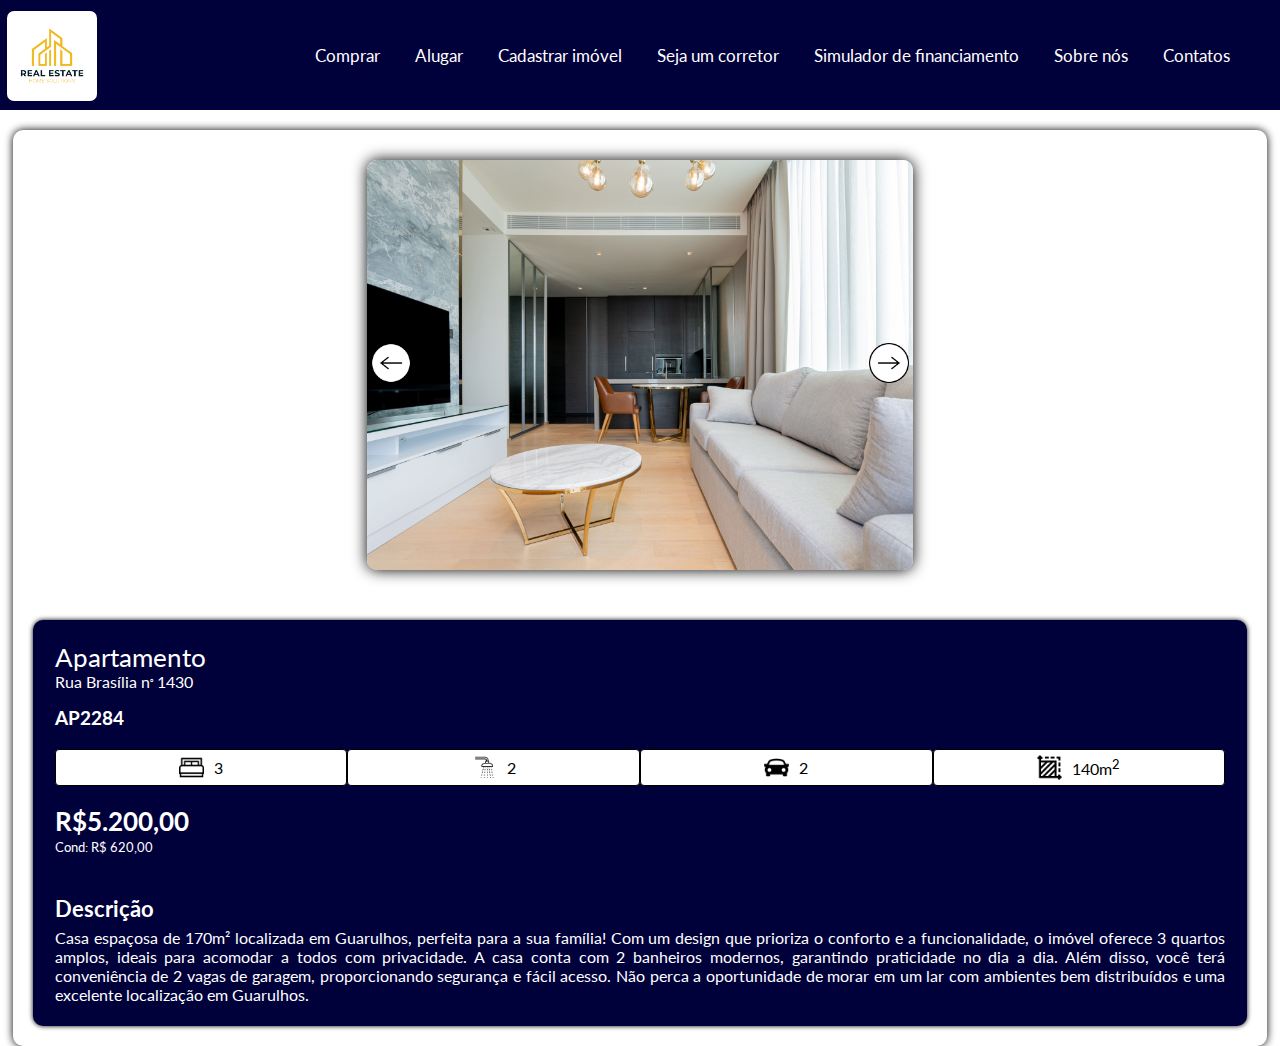
<file: imoveis/locacao1.html>
<!DOCTYPE html>
<html lang="pt-br">
<head>
    <meta charset="UTF-8">
    <meta name="viewport" content="width=device-width, initial-scale=1.0">
    <title>Projeto Front end</title>
    <link rel="stylesheet" href="../styles/style-imoveis.css">
    <link rel="stylesheet" href="../styles/style.css">
    <link rel="stylesheet" href="../styles/imoveis-select.css">
    <script src="../scripts/hamburger-nav.js" defer></script>
    <script src="../scripts/imoveis-select/imovel-ap2.js" defer></script>
    <link rel="preconnect" href="https://fonts.googleapis.com">
    <link rel="preconnect" href="https://fonts.gstatic.com" crossorigin>
    <link href="https://fonts.googleapis.com/css2?family=Inter:ital,opsz,wght@0,14..32,100..900;1,14..32,100..900&family=Kanit:ital,wght@0,100;0,200;0,300;0,400;0,500;0,600;0,700;0,800;0,900;1,100;1,200;1,300;1,400;1,500;1,600;1,700;1,800;1,900&family=Lato:ital,wght@0,100;0,300;0,400;0,700;0,900;1,100;1,300;1,400;1,700;1,900&family=Roboto:ital,wght@0,100;0,300;0,400;0,500;0,700;0,900;1,100;1,300;1,400;1,500;1,700;1,900&family=Rubik+Vinyl&family=Special+Gothic+Expanded+One&display=swap" rel="stylesheet">

</head>
<body>
    
    <!-- INICIO NAVBAR -->
    <nav class="navbar">
        <a href="../index.html"><img id="img-logo" src="../img/logo.jpg" alt="logo"></a>

        <button class="btn-hamb">
            <span class="linha-hamburguer"></span>
            <span class="linha-hamburguer"></span>
            <span class="linha-hamburguer"></span>
        </button>

        <div class="nav-links">
            <ul id="ul-nav-links">
                <li><a id="btn-venda-nav" href="../index.html#venda">Comprar</a></li>
                <li><a id="btn-aluga-nav" href="../index.html#imoveis-locacao">Alugar</a></li>
                <li><a id="btn-cadimovel-nav" href="">Cadastrar imóvel</a></li>
                <li><a id="btn-corretor-nav" href="">Seja um corretor</a></li>
                <li><a id="btn-financiamento-nav" href="../index.html#financiamento">Simulador de financiamento</a></li>
                <li><a id="btn-sobre-nav" href="#sobre-nos">Sobre nós</a></li>
                <li><a id="btn-contatos-nav" href="#contatos">Contatos</a></li>
            </ul>
        </div>
    </nav>
    <!-- FIM NAVBAR -->

    <div class="container-principal-copy">

        <div class="slider-img">
            <button class="btn-slider" id="btn-1"><img src="../img/seta-esquerda.png" alt=""></button>
            <img class="img-principal-card-copy" src="../img/imoveis/casa1/frente-casa1.jpg" alt="">
            <button class="btn-slider" id="btn-2"><img src="../img/seta-direita.png" alt=""></button>
        </div>


        <div class="container-infos-copy">
            <div class="container-infos-sub">
                <div class="descricao-copy">    
                    <p class="tipo-imovel-copy">Apartamento</p>
                    <p class="endereco-copy">Rua Brasília n<sup id="numero-0">o</sup> 1430</p>
                </div>
                    
                <p class="cod-imovel-copy">AP2284</p>

                <div class="infos-copy">
                    <div class="card-info-copy">
                        <img class="img-info-copy" src="../img/cama.png" alt="">
                        <p class="num-info-copy">3</p>
                    </div>
                    <div class="card-info-copy">
                        <img class="img-info-copy" src="../img/chuveiro.png" alt="">
                        <p class="num-info-copy">2</p>
                    </div>
                    <div class="card-info-copy">
                        <img class="img-info-copy" src="../img/carro.png" alt="">
                        <p class="num-info-copy">2</p>
                    </div>
                    <div class="card-info-copy">
                        <img class="img-info-copy" src="../img/metro2.png" alt="">
                        <p class="num-info-copy">140m<sup>2</sup></p>
                    </div>
                </div>
                    
                <div class="valores-copy">
                    <h2 class="valor-copy">R$5.200,00</h2>
                    <p id="valor-cond-copy">Cond: R$ 620,00</p>
                </div>  

                <h3 id="descricao">Descrição</h3>

                <p class="texto-descricao">Casa espaçosa de 170m² localizada em Guarulhos, perfeita para a sua família! Com um design que prioriza o conforto e a funcionalidade, o imóvel oferece 3 quartos amplos, ideais para acomodar a todos com privacidade. A casa conta com 2 banheiros modernos, garantindo praticidade no dia a dia. Além disso, você terá conveniência de 2 vagas de garagem, proporcionando segurança e fácil acesso. Não perca a oportunidade de morar em um lar com ambientes bem distribuídos e uma excelente localização em Guarulhos.</p>
        </div>

    </div>
</body>
</html>
</file>
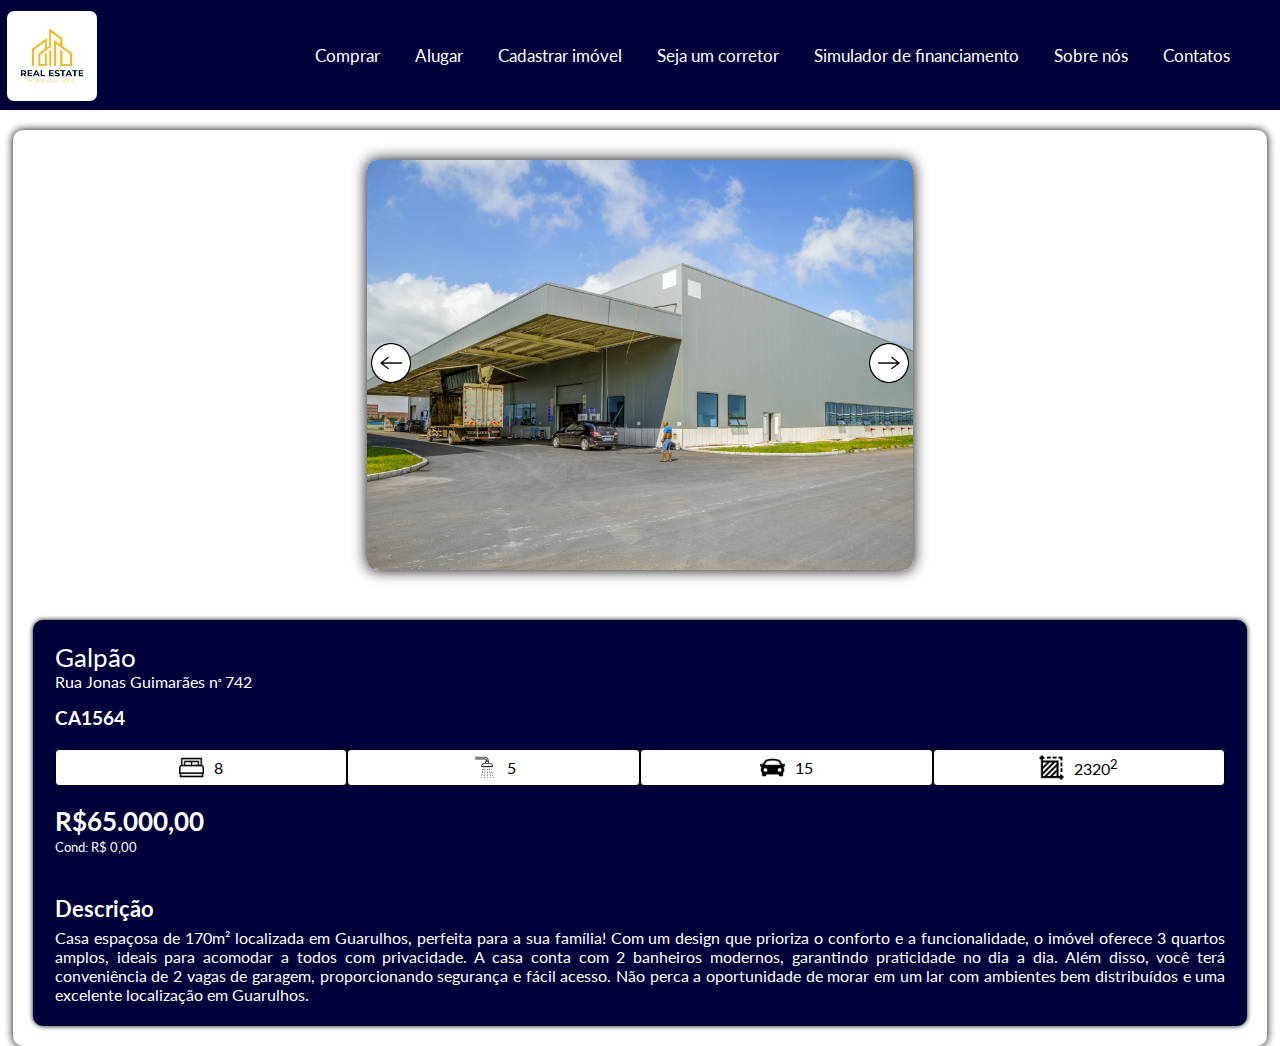
<file: imoveis/locacao2.html>
<!DOCTYPE html>
<html lang="pt-br">
<head>
    <meta charset="UTF-8">
    <meta name="viewport" content="width=device-width, initial-scale=1.0">
    <title>Projeto Front end</title>
    <link rel="stylesheet" href="../styles/style-imoveis.css">
    <link rel="stylesheet" href="../styles/style.css">
    <link rel="stylesheet" href="../styles/imoveis-select.css">
    <script src="../scripts/hamburger-nav.js" defer></script>
    <script src="../scripts/imoveis-select/galpao1.js" defer></script>
    <link rel="preconnect" href="https://fonts.googleapis.com">
    <link rel="preconnect" href="https://fonts.gstatic.com" crossorigin>
    <link href="https://fonts.googleapis.com/css2?family=Inter:ital,opsz,wght@0,14..32,100..900;1,14..32,100..900&family=Kanit:ital,wght@0,100;0,200;0,300;0,400;0,500;0,600;0,700;0,800;0,900;1,100;1,200;1,300;1,400;1,500;1,600;1,700;1,800;1,900&family=Lato:ital,wght@0,100;0,300;0,400;0,700;0,900;1,100;1,300;1,400;1,700;1,900&family=Roboto:ital,wght@0,100;0,300;0,400;0,500;0,700;0,900;1,100;1,300;1,400;1,500;1,700;1,900&family=Rubik+Vinyl&family=Special+Gothic+Expanded+One&display=swap" rel="stylesheet">

</head>
<body>
    
    <!-- INICIO NAVBAR -->
    <nav class="navbar">
        <a href="../index.html"><img id="img-logo" src="../img/logo.jpg" alt="logo"></a>

        <button class="btn-hamb">
            <span class="linha-hamburguer"></span>
            <span class="linha-hamburguer"></span>
            <span class="linha-hamburguer"></span>
        </button>

        <div class="nav-links">
            <ul id="ul-nav-links">
                <li><a id="btn-venda-nav" href="../index.html#venda">Comprar</a></li>
                <li><a id="btn-aluga-nav" href="../index.html#imoveis-locacao">Alugar</a></li>
                <li><a id="btn-cadimovel-nav" href="">Cadastrar imóvel</a></li>
                <li><a id="btn-corretor-nav" href="">Seja um corretor</a></li>
                <li><a id="btn-financiamento-nav" href="../index.html#financiamento">Simulador de financiamento</a></li>
                <li><a id="btn-sobre-nav" href="#sobre-nos">Sobre nós</a></li>
                <li><a id="btn-contatos-nav" href="#contatos">Contatos</a></li>
            </ul>
        </div>
    </nav>
    <!-- FIM NAVBAR -->

    <div class="container-principal-copy">

        <div class="slider-img">
            <button class="btn-slider" id="btn-1"><img src="../img/seta-esquerda.png" alt=""></button>
            <img class="img-principal-card-copy" src="" alt="">
            <button class="btn-slider" id="btn-2"><img src="../img/seta-direita.png" alt=""></button>
        </div>


        <div class="container-infos-copy">
            <div class="container-infos-sub">
                <div class="descricao-copy">    
                    <p class="tipo-imovel-copy">Galpão</p>
                    <p class="endereco-copy">Rua Jonas Guimarães n<sup id="numero-0">o</sup> 742</p>
                </div>
                    
                <p class="cod-imovel-copy">CA1564</p>

                <div class="infos-copy">
                    <div class="card-info-copy">
                        <img class="img-info-copy" src="../img/cama.png" alt="">
                        <p class="num-info-copy">8</p>
                    </div>
                    <div class="card-info-copy">
                        <img class="img-info-copy" src="../img/chuveiro.png" alt="">
                        <p class="num-info-copy">5</p>
                    </div>
                    <div class="card-info-copy">
                        <img class="img-info-copy" src="../img/carro.png" alt="">
                        <p class="num-info-copy">15</p>
                    </div>
                    <div class="card-info-copy">
                        <img class="img-info-copy" src="../img/metro2.png" alt="">
                        <p class="num-info-copy">2320<sup>2</sup></p>
                    </div>
                </div>
                    
                <div class="valores-copy">
                    <h2 class="valor-copy">R$65.000,00</h2>
                    <p id="valor-cond-copy">Cond: R$ 0,00</p>
                </div>  

                <h3 id="descricao">Descrição</h3>

                <p class="texto-descricao">Casa espaçosa de 170m² localizada em Guarulhos, perfeita para a sua família! Com um design que prioriza o conforto e a funcionalidade, o imóvel oferece 3 quartos amplos, ideais para acomodar a todos com privacidade. A casa conta com 2 banheiros modernos, garantindo praticidade no dia a dia. Além disso, você terá conveniência de 2 vagas de garagem, proporcionando segurança e fácil acesso. Não perca a oportunidade de morar em um lar com ambientes bem distribuídos e uma excelente localização em Guarulhos.</p>
        </div>

    </div>
</body>
</html>
</file>
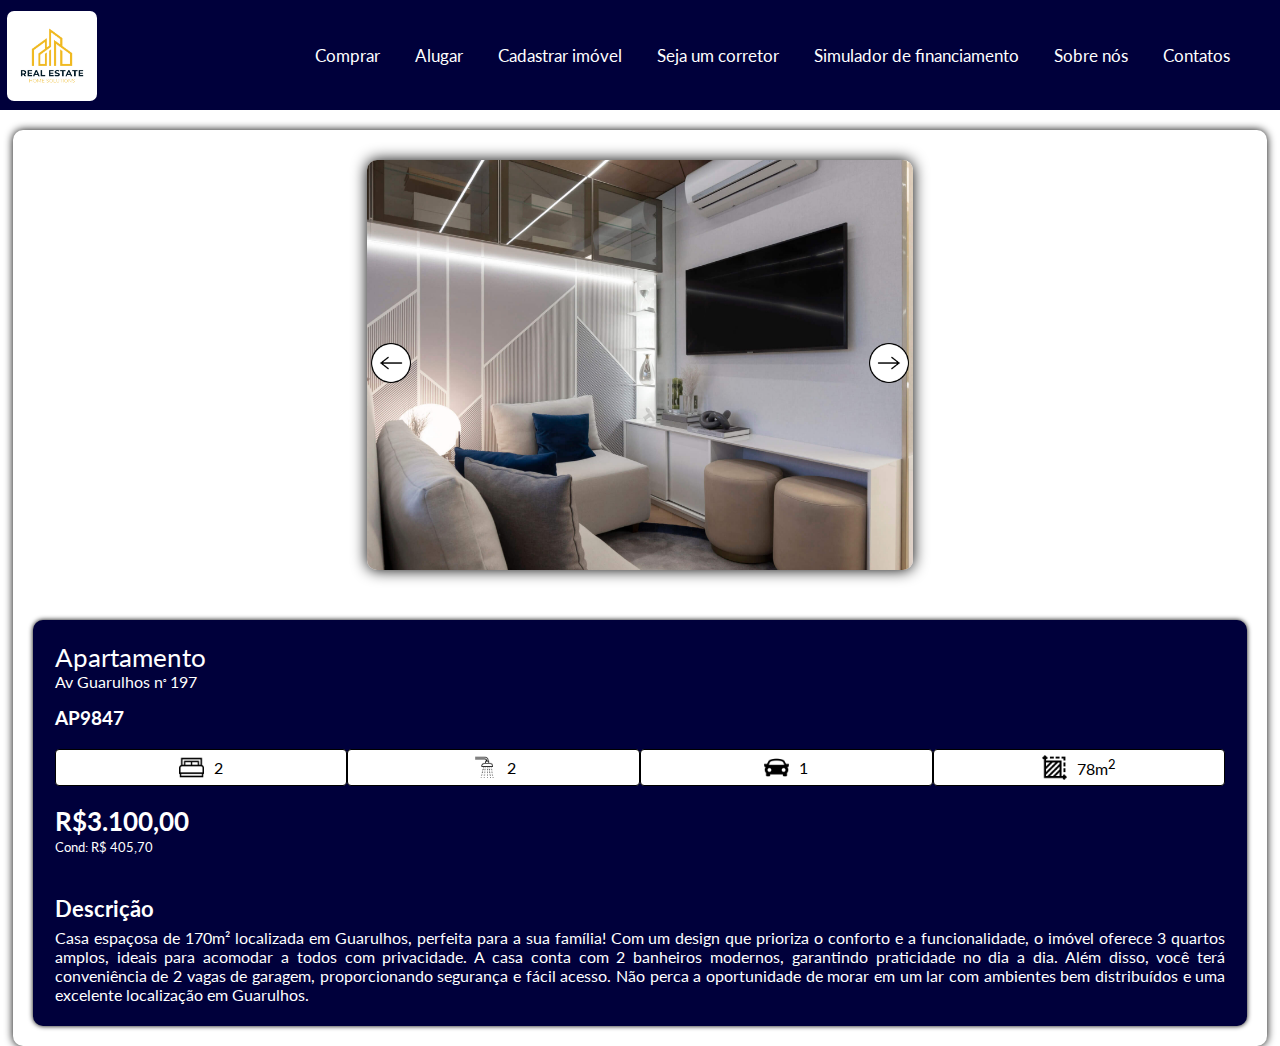
<file: imoveis/locacao3.html>
<!DOCTYPE html>
<html lang="pt-br">
<head>
    <meta charset="UTF-8">
    <meta name="viewport" content="width=device-width, initial-scale=1.0">
    <title>Projeto Front end</title>
    <link rel="stylesheet" href="../styles/style-imoveis.css">
    <link rel="stylesheet" href="../styles/style.css">
    <link rel="stylesheet" href="../styles/imoveis-select.css">
    <script src="../scripts/hamburger-nav.js" defer></script>
    <script src="../scripts/imoveis-select/imovel-ap3.js" defer></script>
    <link rel="preconnect" href="https://fonts.googleapis.com">
    <link rel="preconnect" href="https://fonts.gstatic.com" crossorigin>
    <link href="https://fonts.googleapis.com/css2?family=Inter:ital,opsz,wght@0,14..32,100..900;1,14..32,100..900&family=Kanit:ital,wght@0,100;0,200;0,300;0,400;0,500;0,600;0,700;0,800;0,900;1,100;1,200;1,300;1,400;1,500;1,600;1,700;1,800;1,900&family=Lato:ital,wght@0,100;0,300;0,400;0,700;0,900;1,100;1,300;1,400;1,700;1,900&family=Roboto:ital,wght@0,100;0,300;0,400;0,500;0,700;0,900;1,100;1,300;1,400;1,500;1,700;1,900&family=Rubik+Vinyl&family=Special+Gothic+Expanded+One&display=swap" rel="stylesheet">

</head>
<body>
    
    <!-- INICIO NAVBAR -->
    <nav class="navbar">
        <a href="../index.html"><img id="img-logo" src="../img/logo.jpg" alt="logo"></a>

        <button class="btn-hamb">
            <span class="linha-hamburguer"></span>
            <span class="linha-hamburguer"></span>
            <span class="linha-hamburguer"></span>
        </button>

        <div class="nav-links">
            <ul id="ul-nav-links">
                <li><a id="btn-venda-nav" href="../index.html#venda">Comprar</a></li>
                <li><a id="btn-aluga-nav" href="../index.html#imoveis-locacao">Alugar</a></li>
                <li><a id="btn-cadimovel-nav" href="">Cadastrar imóvel</a></li>
                <li><a id="btn-corretor-nav" href="">Seja um corretor</a></li>
                <li><a id="btn-financiamento-nav" href="../index.html#financiamento">Simulador de financiamento</a></li>
                <li><a id="btn-sobre-nav" href="#sobre-nos">Sobre nós</a></li>
                <li><a id="btn-contatos-nav" href="#contatos">Contatos</a></li>
            </ul>
        </div>
    </nav>
    <!-- FIM NAVBAR -->

    <div class="container-principal-copy">

        <div class="slider-img">
            <button class="btn-slider" id="btn-1"><img src="../img/seta-esquerda.png" alt=""></button>
            <img class="img-principal-card-copy" src="" alt="">
            <button class="btn-slider" id="btn-2"><img src="../img/seta-direita.png" alt=""></button>
        </div>


        <div class="container-infos-copy">
            <div class="container-infos-sub">
                <div class="descricao-copy">    
                    <p class="tipo-imovel-copy">Apartamento</p>
                    <p class="endereco-copy">Av Guarulhos n<sup id="numero-0">o</sup> 197</p>
                </div>
                    
                <p class="cod-imovel-copy">AP9847</p>

                <div class="infos-copy">
                    <div class="card-info-copy">
                        <img class="img-info-copy" src="../img/cama.png" alt="">
                        <p class="num-info-copy">2</p>
                    </div>
                    <div class="card-info-copy">
                        <img class="img-info-copy" src="../img/chuveiro.png" alt="">
                        <p class="num-info-copy">2</p>
                    </div>
                    <div class="card-info-copy">
                        <img class="img-info-copy" src="../img/carro.png" alt="">
                        <p class="num-info-copy">1</p>
                    </div>
                    <div class="card-info-copy">
                        <img class="img-info-copy" src="../img/metro2.png" alt="">
                        <p class="num-info-copy">78m<sup>2</sup></p>
                    </div>
                </div>
                    
                <div class="valores-copy">
                    <h2 class="valor-copy">R$3.100,00</h2>
                    <p id="valor-cond-copy">Cond: R$ 405,70</p>
                </div>  

                <h3 id="descricao">Descrição</h3>

                <p class="texto-descricao">Casa espaçosa de 170m² localizada em Guarulhos, perfeita para a sua família! Com um design que prioriza o conforto e a funcionalidade, o imóvel oferece 3 quartos amplos, ideais para acomodar a todos com privacidade. A casa conta com 2 banheiros modernos, garantindo praticidade no dia a dia. Além disso, você terá conveniência de 2 vagas de garagem, proporcionando segurança e fácil acesso. Não perca a oportunidade de morar em um lar com ambientes bem distribuídos e uma excelente localização em Guarulhos.</p>
        </div>

    </div>
</body>
</html>
</file>
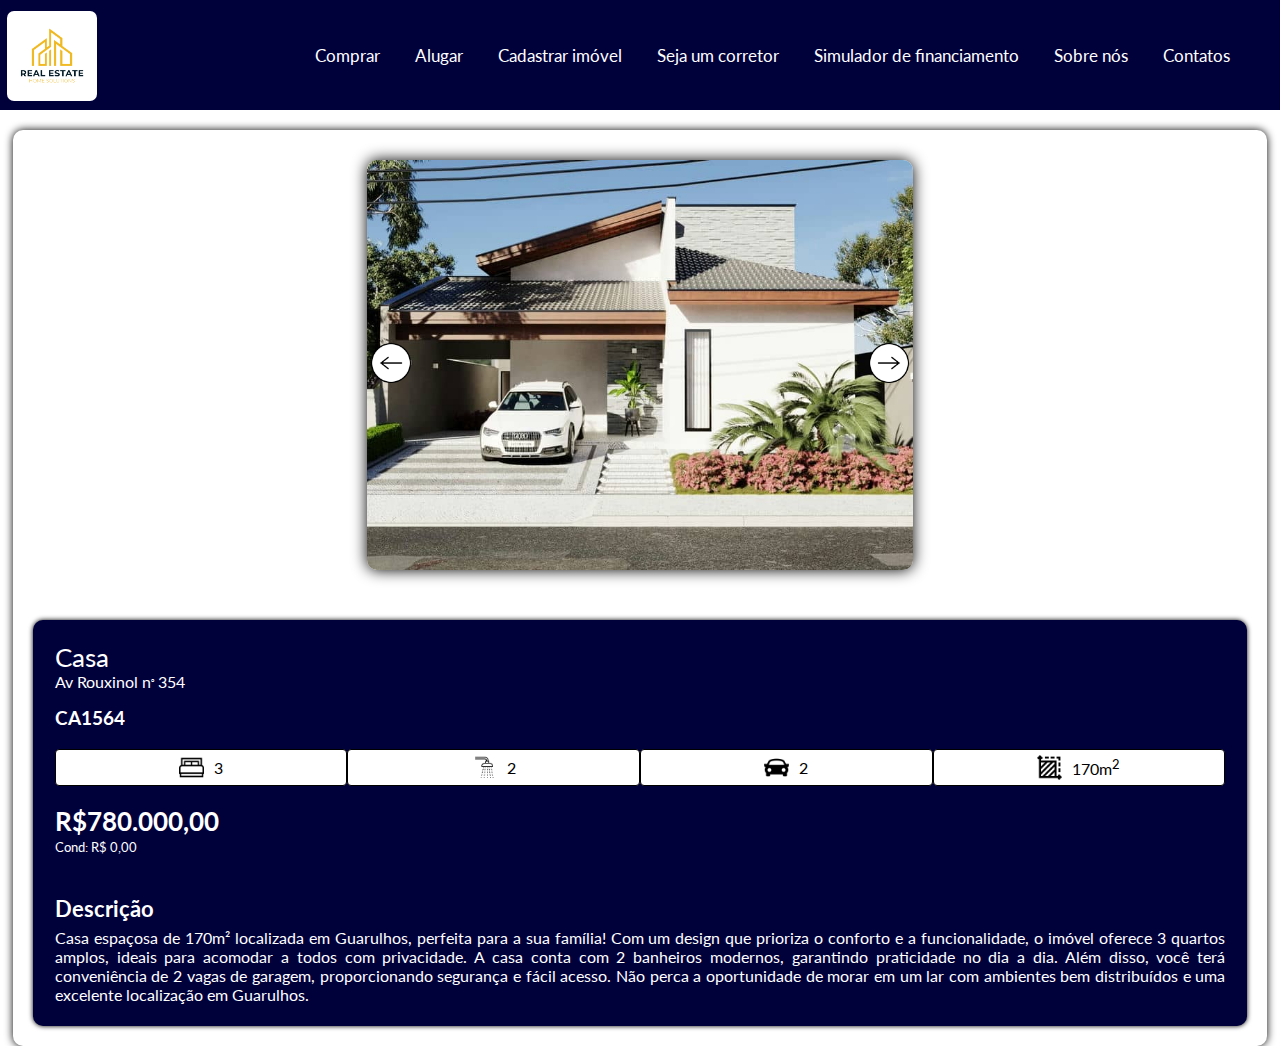
<file: imoveis/venda1.html>
<!DOCTYPE html>
<html lang="pt-br">
<head>
    <meta charset="UTF-8">
    <meta name="viewport" content="width=device-width, initial-scale=1.0">
    <title>Projeto Front end</title>
    <link rel="stylesheet" href="../styles/style-imoveis.css">
    <link rel="stylesheet" href="../styles/style.css">
    <link rel="stylesheet" href="../styles/imoveis-select.css">
    <script src="../scripts/hamburger-nav.js" defer></script>
    <script src="../scripts/imoveis-select/imovel-casa1.js" defer></script>
    <link rel="preconnect" href="https://fonts.googleapis.com">
    <link rel="preconnect" href="https://fonts.gstatic.com" crossorigin>
    <link href="https://fonts.googleapis.com/css2?family=Inter:ital,opsz,wght@0,14..32,100..900;1,14..32,100..900&family=Kanit:ital,wght@0,100;0,200;0,300;0,400;0,500;0,600;0,700;0,800;0,900;1,100;1,200;1,300;1,400;1,500;1,600;1,700;1,800;1,900&family=Lato:ital,wght@0,100;0,300;0,400;0,700;0,900;1,100;1,300;1,400;1,700;1,900&family=Roboto:ital,wght@0,100;0,300;0,400;0,500;0,700;0,900;1,100;1,300;1,400;1,500;1,700;1,900&family=Rubik+Vinyl&family=Special+Gothic+Expanded+One&display=swap" rel="stylesheet">

</head>
<body>
    
    <!-- INICIO NAVBAR -->
    <nav class="navbar">
        <a href="../index.html"><img id="img-logo" src="../img/logo.jpg" alt="logo"></a>

        <button class="btn-hamb">
            <span class="linha-hamburguer"></span>
            <span class="linha-hamburguer"></span>
            <span class="linha-hamburguer"></span>
        </button>

        <div class="nav-links">
            <ul id="ul-nav-links">
                <li><a id="btn-venda-nav" href="../index.html#venda">Comprar</a></li>
                <li><a id="btn-aluga-nav" href="../index.html#imoveis-locacao">Alugar</a></li>
                <li><a id="btn-cadimovel-nav" href="">Cadastrar imóvel</a></li>
                <li><a id="btn-corretor-nav" href="">Seja um corretor</a></li>
                <li><a id="btn-financiamento-nav" href="../index.html#financiamento">Simulador de financiamento</a></li>
                <li><a id="btn-sobre-nav" href="#sobre-nos">Sobre nós</a></li>
                <li><a id="btn-contatos-nav" href="#contatos">Contatos</a></li>
            </ul>
        </div>
    </nav>
    <!-- FIM NAVBAR -->

    <div class="container-principal-copy">

        <div class="slider-img">
            <button class="btn-slider" id="btn-1"><img src="../img/seta-esquerda.png" alt=""></button>
            <img class="img-principal-card-copy" src="../img/imoveis/casa1/frente-casa1.jpg" alt="">
            <button class="btn-slider" id="btn-2"><img src="../img/seta-direita.png" alt=""></button>
        </div>


        <div class="container-infos-copy">
            <div class="container-infos-sub">
                <div class="descricao-copy">    
                    <p class="tipo-imovel-copy">Casa</p>
                    <p class="endereco-copy">Av Rouxinol n<sup id="numero-0">o</sup> 354</p>
                </div>
                    
                <p class="cod-imovel-copy">CA1564</p>

                <div class="infos-copy">
                    <div class="card-info-copy">
                        <img class="img-info-copy" src="../img/cama.png" alt="">
                        <p class="num-info-copy">3</p>
                    </div>
                    <div class="card-info-copy">
                        <img class="img-info-copy" src="../img/chuveiro.png" alt="">
                        <p class="num-info-copy">2</p>
                    </div>
                    <div class="card-info-copy">
                        <img class="img-info-copy" src="../img/carro.png" alt="">
                        <p class="num-info-copy">2</p>
                    </div>
                    <div class="card-info-copy">
                        <img class="img-info-copy" src="../img/metro2.png" alt="">
                        <p class="num-info-copy">170m<sup>2</sup></p>
                    </div>
                </div>
                    
                <div class="valores-copy">
                    <h2 class="valor-copy">R$780.000,00</h2>
                    <p id="valor-cond-copy">Cond: R$ 0,00</p>
                </div>  

                <h3 id="descricao">Descrição</h3>

                <p class="texto-descricao">Casa espaçosa de 170m² localizada em Guarulhos, perfeita para a sua família! Com um design que prioriza o conforto e a funcionalidade, o imóvel oferece 3 quartos amplos, ideais para acomodar a todos com privacidade. A casa conta com 2 banheiros modernos, garantindo praticidade no dia a dia. Além disso, você terá conveniência de 2 vagas de garagem, proporcionando segurança e fácil acesso. Não perca a oportunidade de morar em um lar com ambientes bem distribuídos e uma excelente localização em Guarulhos.</p>
        </div>

    </div>
</body>
</html>
</file>
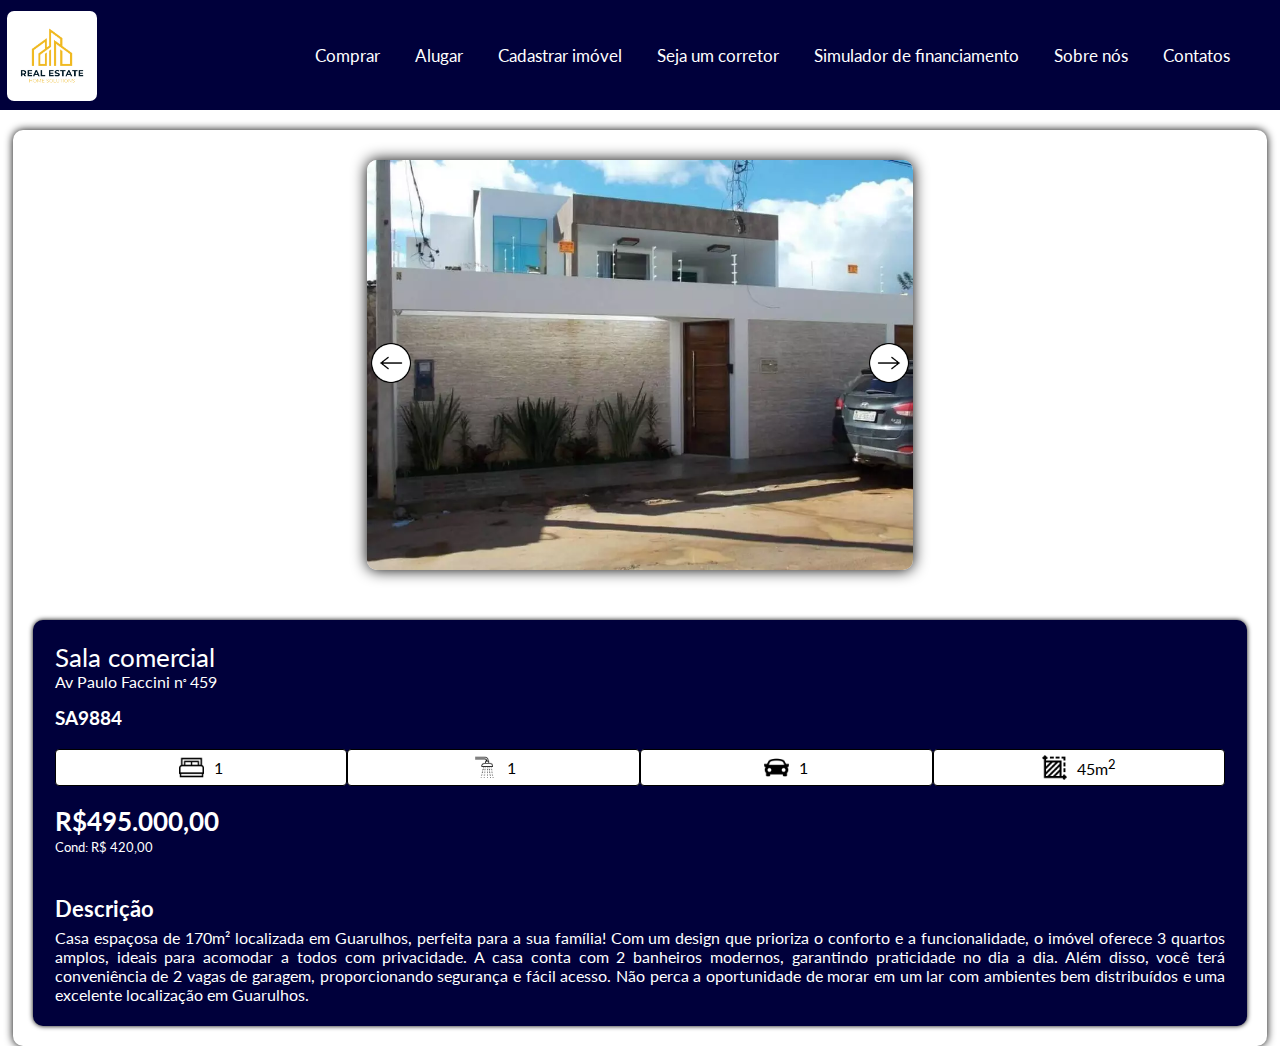
<file: imoveis/venda2.html>
<!DOCTYPE html>
<html lang="pt-br">
<head>
    <meta charset="UTF-8">
    <meta name="viewport" content="width=device-width, initial-scale=1.0">
    <title>Projeto Front end</title>
    <link rel="stylesheet" href="../styles/style-imoveis.css">
    <link rel="stylesheet" href="../styles/style.css">
    <link rel="stylesheet" href="../styles/imoveis-select.css">
    <script src="../scripts/hamburger-nav.js" defer></script>
    <script src="../scripts/slider-select.js" defer></script>
    <link rel="preconnect" href="https://fonts.googleapis.com">
    <link rel="preconnect" href="https://fonts.gstatic.com" crossorigin>
    <link href="https://fonts.googleapis.com/css2?family=Inter:ital,opsz,wght@0,14..32,100..900;1,14..32,100..900&family=Kanit:ital,wght@0,100;0,200;0,300;0,400;0,500;0,600;0,700;0,800;0,900;1,100;1,200;1,300;1,400;1,500;1,600;1,700;1,800;1,900&family=Lato:ital,wght@0,100;0,300;0,400;0,700;0,900;1,100;1,300;1,400;1,700;1,900&family=Roboto:ital,wght@0,100;0,300;0,400;0,500;0,700;0,900;1,100;1,300;1,400;1,500;1,700;1,900&family=Rubik+Vinyl&family=Special+Gothic+Expanded+One&display=swap" rel="stylesheet">

</head>
<body>
    
    <!-- INICIO NAVBAR -->
    <nav class="navbar">
        <a href="../index.html"><img id="img-logo" src="../img/logo.jpg" alt="logo"></a>

        <button class="btn-hamb">
            <span class="linha-hamburguer"></span>
            <span class="linha-hamburguer"></span>
            <span class="linha-hamburguer"></span>
        </button>

        <div class="nav-links">
            <ul id="ul-nav-links">
                <li><a id="btn-venda-nav" href="../index.html#venda">Comprar</a></li>
                <li><a id="btn-aluga-nav" href="../index.html#imoveis-locacao">Alugar</a></li>
                <li><a id="btn-cadimovel-nav" href="">Cadastrar imóvel</a></li>
                <li><a id="btn-corretor-nav" href="">Seja um corretor</a></li>
                <li><a id="btn-financiamento-nav" href="../index.html#financiamento">Simulador de financiamento</a></li>
                <li><a id="btn-sobre-nav" href="#sobre-nos">Sobre nós</a></li>
                <li><a id="btn-contatos-nav" href="#contatos">Contatos</a></li>
            </ul>
        </div>
    </nav>
    <!-- FIM NAVBAR -->

    <div class="container-principal-copy">

        <div class="slider-img">
            <button class="btn-slider" id="btn-1"><img src="../img/seta-esquerda.png" alt=""></button>
            <img class="img-principal-card-copy" src="../img/imoveis/casa1/frente-casa1.jpg" alt="">
            <button class="btn-slider" id="btn-2"><img src="../img/seta-direita.png" alt=""></button>
        </div>


        <div class="container-infos-copy">
            <div class="container-infos-sub">
                <div class="descricao-copy">    
                    <p class="tipo-imovel-copy">Sala comercial</p>
                    <p class="endereco-copy">Av Paulo Faccini n<sup id="numero-0">o</sup> 459</p>
                </div>
                    
                <p class="cod-imovel-copy">SA9884</p>

                <div class="infos-copy">
                    <div class="card-info-copy">
                        <img class="img-info-copy" src="../img/cama.png" alt="">
                        <p class="num-info-copy">1</p>
                    </div>
                    <div class="card-info-copy">
                        <img class="img-info-copy" src="../img/chuveiro.png" alt="">
                        <p class="num-info-copy">1</p>
                    </div>
                    <div class="card-info-copy">
                        <img class="img-info-copy" src="../img/carro.png" alt="">
                        <p class="num-info-copy">1</p>
                    </div>
                    <div class="card-info-copy">
                        <img class="img-info-copy" src="../img/metro2.png" alt="">
                        <p class="num-info-copy">45m<sup>2</sup></p>
                    </div>
                </div>
                    
                <div class="valores-copy">
                    <h2 class="valor-copy">R$495.000,00</h2>
                    <p id="valor-cond-copy">Cond: R$ 420,00</p>
                </div>  

                <h3 id="descricao">Descrição</h3>

                <p class="texto-descricao">Casa espaçosa de 170m² localizada em Guarulhos, perfeita para a sua família! Com um design que prioriza o conforto e a funcionalidade, o imóvel oferece 3 quartos amplos, ideais para acomodar a todos com privacidade. A casa conta com 2 banheiros modernos, garantindo praticidade no dia a dia. Além disso, você terá conveniência de 2 vagas de garagem, proporcionando segurança e fácil acesso. Não perca a oportunidade de morar em um lar com ambientes bem distribuídos e uma excelente localização em Guarulhos.</p>
        </div>

    </div>
</body>
</html>
</file>
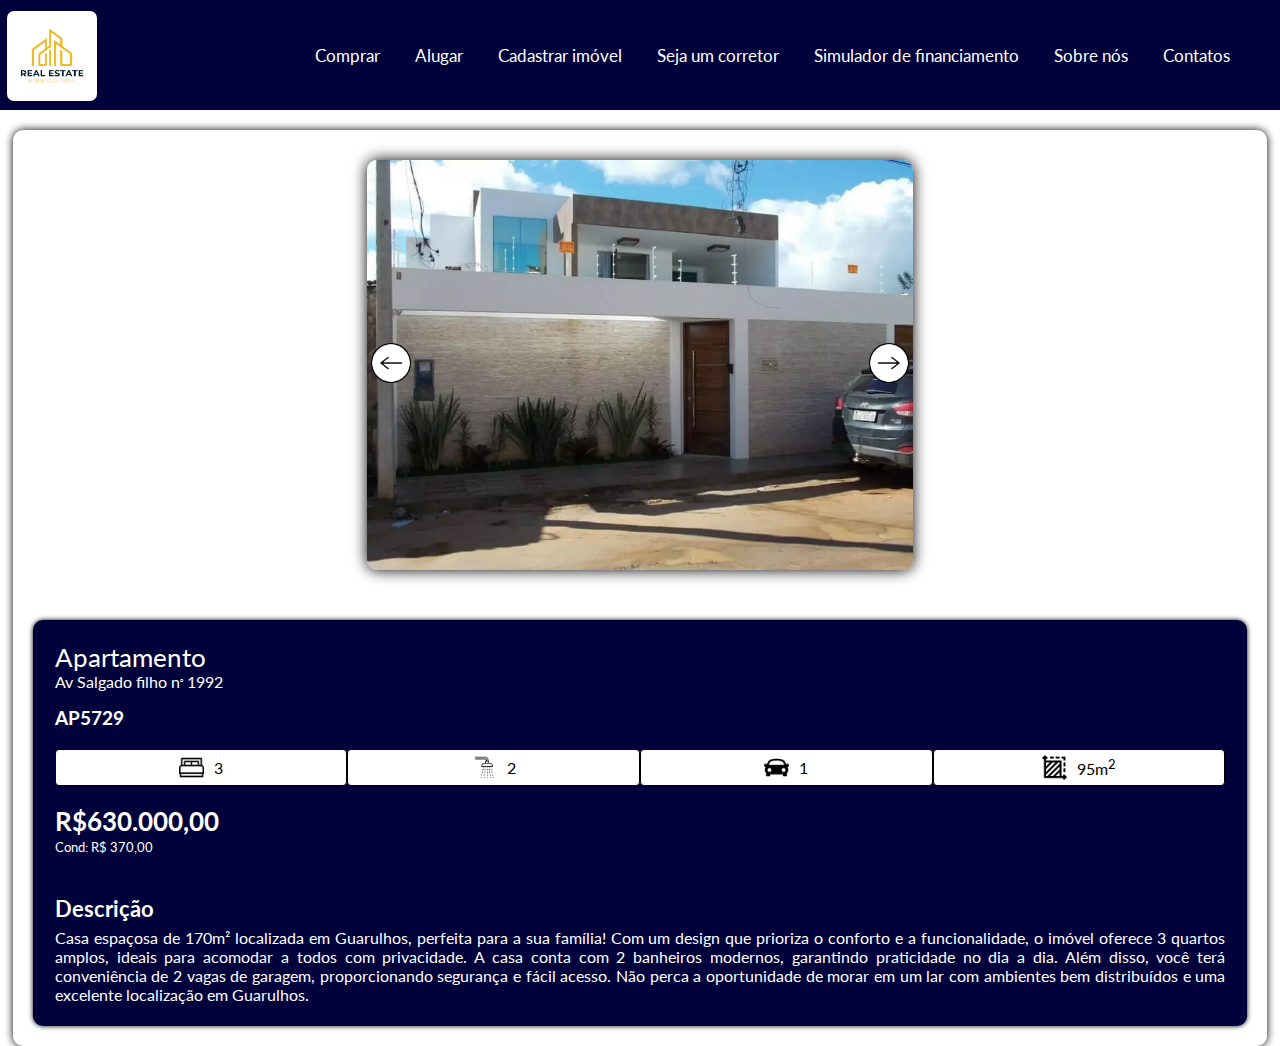
<file: imoveis/venda3.html>
<!DOCTYPE html>
<html lang="pt-br">
<head>
    <meta charset="UTF-8">
    <meta name="viewport" content="width=device-width, initial-scale=1.0">
    <title>Projeto Front end</title>
    <link rel="stylesheet" href="../styles/style-imoveis.css">
    <link rel="stylesheet" href="../styles/style.css">
    <link rel="stylesheet" href="../styles/imoveis-select.css">
    <script src="../scripts/hamburger-nav.js" defer></script>
    <script src="../scripts/slider-select.js" defer></script>
    <link rel="preconnect" href="https://fonts.googleapis.com">
    <link rel="preconnect" href="https://fonts.gstatic.com" crossorigin>
    <link href="https://fonts.googleapis.com/css2?family=Inter:ital,opsz,wght@0,14..32,100..900;1,14..32,100..900&family=Kanit:ital,wght@0,100;0,200;0,300;0,400;0,500;0,600;0,700;0,800;0,900;1,100;1,200;1,300;1,400;1,500;1,600;1,700;1,800;1,900&family=Lato:ital,wght@0,100;0,300;0,400;0,700;0,900;1,100;1,300;1,400;1,700;1,900&family=Roboto:ital,wght@0,100;0,300;0,400;0,500;0,700;0,900;1,100;1,300;1,400;1,500;1,700;1,900&family=Rubik+Vinyl&family=Special+Gothic+Expanded+One&display=swap" rel="stylesheet">

</head>
<body>
    
    <!-- INICIO NAVBAR -->
    <nav class="navbar">
        <a href="../index.html"><img id="img-logo" src="../img/logo.jpg" alt="logo"></a>

        <button class="btn-hamb">
            <span class="linha-hamburguer"></span>
            <span class="linha-hamburguer"></span>
            <span class="linha-hamburguer"></span>
        </button>

        <div class="nav-links">
            <ul id="ul-nav-links">
                <li><a id="btn-venda-nav" href="../index.html#venda">Comprar</a></li>
                <li><a id="btn-aluga-nav" href="../index.html#imoveis-locacao">Alugar</a></li>
                <li><a id="btn-cadimovel-nav" href="">Cadastrar imóvel</a></li>
                <li><a id="btn-corretor-nav" href="">Seja um corretor</a></li>
                <li><a id="btn-financiamento-nav" href="../index.html#financiamento">Simulador de financiamento</a></li>
                <li><a id="btn-sobre-nav" href="#sobre-nos">Sobre nós</a></li>
                <li><a id="btn-contatos-nav" href="#contatos">Contatos</a></li>
            </ul>
        </div>
    </nav>
    <!-- FIM NAVBAR -->

    <div class="container-principal-copy">

        <div class="slider-img">
            <button class="btn-slider" id="btn-1"><img src="../img/seta-esquerda.png" alt=""></button>
            <img class="img-principal-card-copy" src="" alt="">
            <button class="btn-slider" id="btn-2"><img src="../img/seta-direita.png" alt=""></button>
        </div>


        <div class="container-infos-copy">
            <div class="container-infos-sub">
                <div class="descricao-copy">    
                    <p class="tipo-imovel-copy">Apartamento</p>
                    <p class="endereco-copy">Av Salgado filho n<sup id="numero-0">o</sup> 1992</p>
                </div>
                    
                <p class="cod-imovel-copy">AP5729</p>

                <div class="infos-copy">
                    <div class="card-info-copy">
                        <img class="img-info-copy" src="../img/cama.png" alt="">
                        <p class="num-info-copy">3</p>
                    </div>
                    <div class="card-info-copy">
                        <img class="img-info-copy" src="../img/chuveiro.png" alt="">
                        <p class="num-info-copy">2</p>
                    </div>
                    <div class="card-info-copy">
                        <img class="img-info-copy" src="../img/carro.png" alt="">
                        <p class="num-info-copy">1</p>
                    </div>
                    <div class="card-info-copy">
                        <img class="img-info-copy" src="../img/metro2.png" alt="">
                        <p class="num-info-copy">95m<sup>2</sup></p>
                    </div>
                </div>
                    
                <div class="valores-copy">
                    <h2 class="valor-copy">R$630.000,00</h2>
                    <p id="valor-cond-copy">Cond: R$ 370,00</p>
                </div>  

                <h3 id="descricao">Descrição</h3>

                <p class="texto-descricao">Casa espaçosa de 170m² localizada em Guarulhos, perfeita para a sua família! Com um design que prioriza o conforto e a funcionalidade, o imóvel oferece 3 quartos amplos, ideais para acomodar a todos com privacidade. A casa conta com 2 banheiros modernos, garantindo praticidade no dia a dia. Além disso, você terá conveniência de 2 vagas de garagem, proporcionando segurança e fácil acesso. Não perca a oportunidade de morar em um lar com ambientes bem distribuídos e uma excelente localização em Guarulhos.</p>
        </div>

    </div>
</body>
</html>
</file>
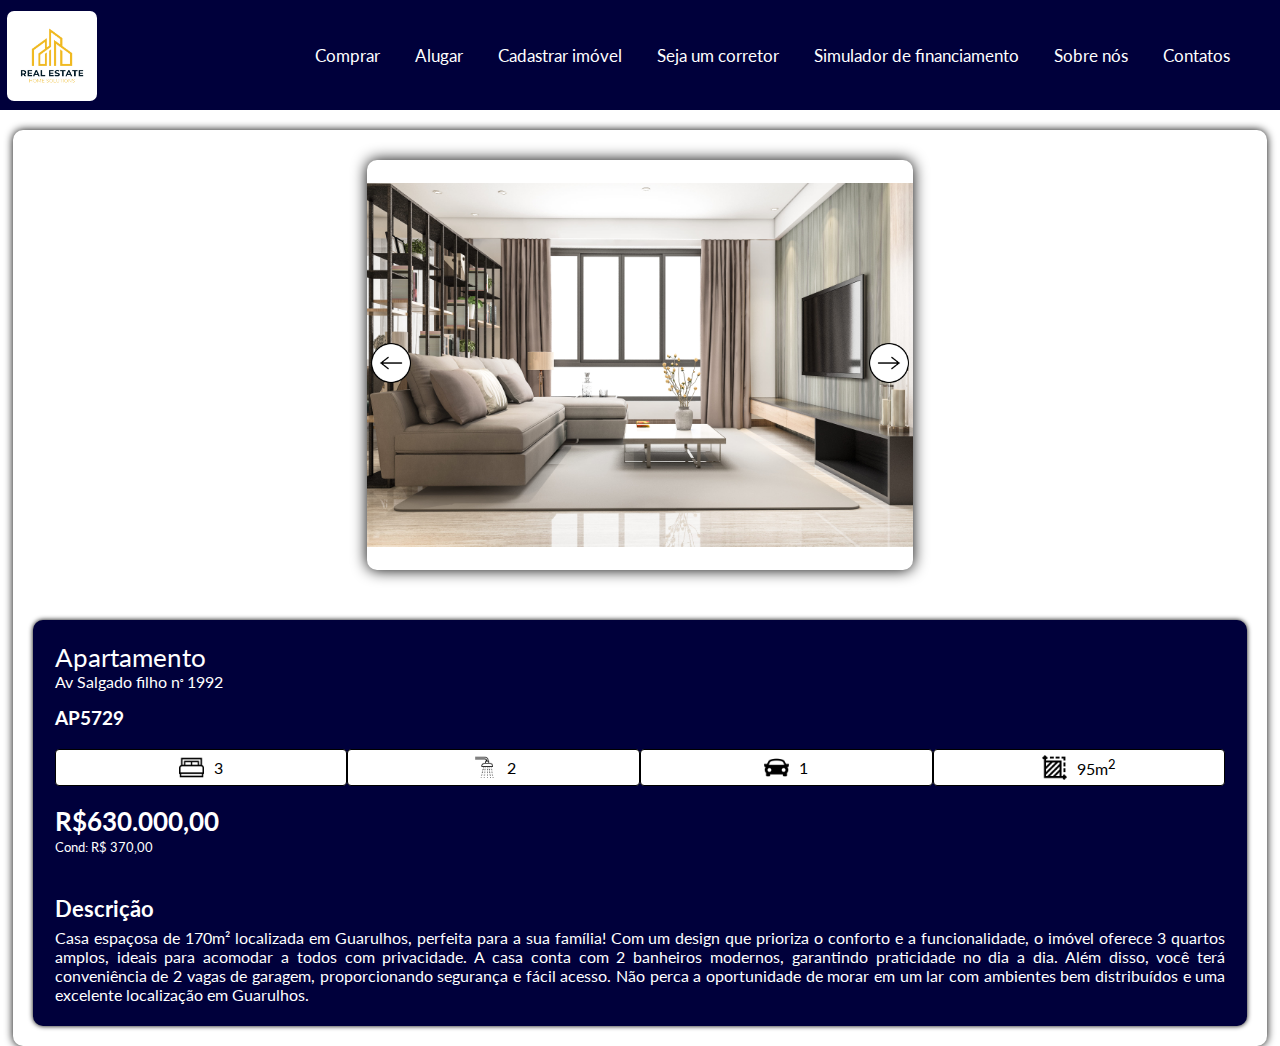
<file: site-front-end/imoveis/venda3.html>
<!DOCTYPE html>
<html lang="pt-br">
<head>
    <meta charset="UTF-8">
    <meta name="viewport" content="width=device-width, initial-scale=1.0">
    <title>Projeto Front end</title>
    <link rel="stylesheet" href="../styles/style-imoveis.css">
    <link rel="stylesheet" href="../styles/style.css">
    <link rel="stylesheet" href="../styles/imoveis-select.css">
    <script src="../scripts/hamburger-nav.js" defer></script>
    <script src="../scripts/imoveis-select/imovel-ap1.js" defer></script>
    <link rel="preconnect" href="https://fonts.googleapis.com">
    <link rel="preconnect" href="https://fonts.gstatic.com" crossorigin>
    <link href="https://fonts.googleapis.com/css2?family=Inter:ital,opsz,wght@0,14..32,100..900;1,14..32,100..900&family=Kanit:ital,wght@0,100;0,200;0,300;0,400;0,500;0,600;0,700;0,800;0,900;1,100;1,200;1,300;1,400;1,500;1,600;1,700;1,800;1,900&family=Lato:ital,wght@0,100;0,300;0,400;0,700;0,900;1,100;1,300;1,400;1,700;1,900&family=Roboto:ital,wght@0,100;0,300;0,400;0,500;0,700;0,900;1,100;1,300;1,400;1,500;1,700;1,900&family=Rubik+Vinyl&family=Special+Gothic+Expanded+One&display=swap" rel="stylesheet">

</head>
<body>
    
    <!-- INICIO NAVBAR -->
    <nav class="navbar">
        <a href="../index.html"><img id="img-logo" src="../img/logo.jpg" alt="logo"></a>

        <button class="btn-hamb">
            <span class="linha-hamburguer"></span>
            <span class="linha-hamburguer"></span>
            <span class="linha-hamburguer"></span>
        </button>

        <div class="nav-links">
            <ul id="ul-nav-links">
                <li><a id="btn-venda-nav" href="../index.html#venda">Comprar</a></li>
                <li><a id="btn-aluga-nav" href="../index.html#imoveis-locacao">Alugar</a></li>
                <li><a id="btn-cadimovel-nav" href="">Cadastrar imóvel</a></li>
                <li><a id="btn-corretor-nav" href="">Seja um corretor</a></li>
                <li><a id="btn-financiamento-nav" href="../index.html#financiamento">Simulador de financiamento</a></li>
                <li><a id="btn-sobre-nav" href="#sobre-nos">Sobre nós</a></li>
                <li><a id="btn-contatos-nav" href="#contatos">Contatos</a></li>
            </ul>
        </div>
    </nav>
    <!-- FIM NAVBAR -->

    <div class="container-principal-copy">

        <div class="slider-img">
            <button class="btn-slider" id="btn-1"><img src="../img/seta-esquerda.png" alt=""></button>
            <img class="img-principal-card-copy" src="" alt="">
            <button class="btn-slider" id="btn-2"><img src="../img/seta-direita.png" alt=""></button>
        </div>


        <div class="container-infos-copy">
            <div class="container-infos-sub">
                <div class="descricao-copy">    
                    <p class="tipo-imovel-copy">Apartamento</p>
                    <p class="endereco-copy">Av Salgado filho n<sup id="numero-0">o</sup> 1992</p>
                </div>
                    
                <p class="cod-imovel-copy">AP5729</p>

                <div class="infos-copy">
                    <div class="card-info-copy">
                        <img class="img-info-copy" src="../img/cama.png" alt="">
                        <p class="num-info-copy">3</p>
                    </div>
                    <div class="card-info-copy">
                        <img class="img-info-copy" src="../img/chuveiro.png" alt="">
                        <p class="num-info-copy">2</p>
                    </div>
                    <div class="card-info-copy">
                        <img class="img-info-copy" src="../img/carro.png" alt="">
                        <p class="num-info-copy">1</p>
                    </div>
                    <div class="card-info-copy">
                        <img class="img-info-copy" src="../img/metro2.png" alt="">
                        <p class="num-info-copy">95m<sup>2</sup></p>
                    </div>
                </div>
                    
                <div class="valores-copy">
                    <h2 class="valor-copy">R$630.000,00</h2>
                    <p id="valor-cond-copy">Cond: R$ 370,00</p>
                </div>  

                <h3 id="descricao">Descrição</h3>

                <p class="texto-descricao">Casa espaçosa de 170m² localizada em Guarulhos, perfeita para a sua família! Com um design que prioriza o conforto e a funcionalidade, o imóvel oferece 3 quartos amplos, ideais para acomodar a todos com privacidade. A casa conta com 2 banheiros modernos, garantindo praticidade no dia a dia. Além disso, você terá conveniência de 2 vagas de garagem, proporcionando segurança e fácil acesso. Não perca a oportunidade de morar em um lar com ambientes bem distribuídos e uma excelente localização em Guarulhos.</p>
        </div>

    </div>
</body>
</html>
</file>
<file: styles/style-imoveis.css>
.container-principal {
    display: flex;
    flex-wrap: wrap;
    justify-content: space-around;
    width: 95%;
}

.container {
    border-radius: 10px;
    padding: 0;
    display: flex;
    flex-direction: column;
    align-items: center;
    width: 27.5%;
    margin-top: 30px;
    box-shadow: 0 0 20px rgb(0, 0, 0, 0.8);
    text-decoration: none;
    color: black;
}

.img-principal-card {
    width: 100%;
    height: 50%;
    border-radius: 5px;
}

.container:hover {
    transform: scale(1.008);
    transition: transform 0.27s linear;
    cursor: pointer;
}

.descricao {
    margin: 0 0 2px 0;
    width: 100%;
    padding: 10px;
}

.endereco {
    margin-top: 1.5px;
    font-size: 0.9em;
}

.tipo-imovel{
    font-size: 1.2em;
}

.cod-imovel {
    padding: 10px;
    font-weight: bold;
    width: 100%;
}

.infos {
    width: 100%;
    display: flex;
    flex-wrap: wrap;
    margin: 4px 0 4px 0;
    flex: 1;
}

.card-info {
    flex-grow: 1;
    flex-basis: 100px;
    color: white;
    display: flex;
    justify-content: left;
    align-items: center;
    color: black;
    padding: 10px;
}

.img-info {
    width: 20px;
}

.num-info {
    margin-left: 10px;
}

.valor {
    width: 100%;
    padding: 5px;
    font-size: 1.4em;
    padding: 5px 0 12px 10px;
    width: 70%;
}

.valores {
    display: flex;
    align-items: center;
    width: 100%;
    flex-wrap: wrap;
}

#valor-cond {
    font-size: 13px;
    white-space: nowrap;
    width: 30%;
    padding: 0 0 20px 12px;
    width: 100%;
}

#numero-0 {
    font-size: 6px;
}

@media (max-width: 1030px) {
    .container-principal {
        flex-direction: column;
        flex-wrap: wrap;
        align-items: center;
        width: 60%;
    }

    .container {
        border-radius: 12px;
        display: flex;
        flex-direction: column;
        width: 100%;
    }

    .card-info {
        flex-basis: 30px;
    }

    .valor {
        font-size: 1.2em;
    }
}

@media (max-width: 650px) {
    .endereco {
        margin-top: 1.5px;
        font-size: 0.8em;
    }

    .tipo-imovel{
        font-size: 1em;
    }

    .container-principal {
        width: 80%;
    }

    .container {
        width: 100%;
    }
}
</file>
<file: styles/style.css>
* {
    padding: 0;
    margin: 0;
    box-sizing: border-box;
}

body {
    display: flex;
    flex-direction: column;
    font-family: "Lato", sans-serif;
    overflow-x: hidden;
    align-items: center;
}

.navbar {
    height: 110px;
    background-color: rgb(0, 0, 59);
    display: flex;
    align-items: center;
    justify-content: space-between;
    width: 100%;
}

#img-logo {
    margin-left: 7px;
    margin-top: 4px;
    border-radius: 7px;
    position: relative;
    z-index: 2;
    width: 90px;
    height: 90px;
}

.btn-hamb {
    display: none;
    background: none;
    border: none;
    cursor: pointer;
    justify-content: center;
    align-items: center;
    flex-direction: column;
}

.linha-hamburguer {
    height: 2px;
    width: 20px;
    margin: 2.2px;
    background-color: white;
    border-radius: 10px;
}


#ul-nav-links {
    list-style: none;
    display: flex;
    margin-right: 20px;
}

#ul-nav-links li {
    margin-right: 25px;
}

#ul-nav-links li a{
    padding-right: 18px;
    font-size: 1.05rem;
    color: white;
    text-decoration: none;
    padding: 5px;
}

#ul-nav-links li a:hover{
    background-color: white;
    color: rgb(0, 0, 59);
    border-radius: 3px;
}

.slider {
    display: flex;
    flex-direction: column;
    align-items: center;
    width: 100%;
    padding: 30px 0 0 0;
    margin-bottom: 20px;
    border: white 1px solid;
    background-color: white;
}

.imagem {
    width: 60%;
    border-radius: 10px;
}

.imagem img {
    width: 100%;
    border-radius: 7px;
    transition: opacity 0.5s ease-in-out;
    box-shadow: 0 0 15px rgba(0, 0, 0, 0.5);
}

.dots{
    height: 8.5px;
}

.h2-imoveis {
    background-color: rgb(0, 0, 59);
    color: white;
    padding: 10px 0 10px 15px;
    width: 100%;
    display: flex;
}

#imoveis-locacao {
    margin-top: 80px;
}

.container-imoveis {
    background-color: grey;
    width: 100%;
    display: flex;
    flex-direction: row;
    justify-content: center;
    align-items: center;
    padding: 10px;
}

.text-card{
    font-size: 3vw;
}

.img-card{
    width: 70%;
}
.img-card img{
    width: 100%;
}

.card-imoveis {
    display: flex;
    background-color: blue;
    flex: 1;
    flex-direction: column;
    align-items: center;
    justify-content: center;
}

#whatsapp {
    display: none;
}

footer {
    margin-top: 40px;
    width: 100%;
    background-color: rgb(0, 0, 59);
    height: 150px;
    display: flex;
    justify-content: center;
    align-items: center;
    text-align: center;
    color: white;
    word-spacing: 7px;

}

@media (max-width: 768px) {
    .container-imoveis {
        flex-direction: column;
    }
}


@media (max-width: 1245px) {
    #whatsapp {
        display: flex;
        height: 50px;
        width: 50px;
        position: fixed;
        z-index: 10000;
        bottom: 4vh;
        right: 17px;
        border-radius: 100%;
        box-shadow: 0 0 20px rgb(30, 255, 0, 1);
        transition: transform 0.3s linear;
    }

    #whatsapp:hover {
        transform: scale(1.1);

    }

    #ul-nav-links {
        display: none;
        position: absolute;
        top: 80px;
        flex-direction: column;
        right: 0;
        height: 400px;
        width: 100%;
        justify-content: space-around;
        padding: 15px;
        margin-right: 0;
        margin-top: 10px;
        background-color: rgb(0, 0, 59);
        z-index: 1000;
    }   


    #ul-nav-links.active {
        display: flex;
    }

    #ul-nav-links li {
        margin: 0;
        width: 100%;
        text-align: center;
        padding: 5px;
        border-radius: 5px;
        border-top: 1px 0 1px 0  solid white;
        border: 1px white solid;
        margin-right: 10px;
    }

    #ul-nav-links li a{
        color: white;
        font-weight: bold;
    }

    .btn-hamb {
        display: flex;
        position: absolute;
        right: 0;
        margin-right: 20px;
    }

    .btn-hamb.active .linha-hamburguer:nth-child(1){
        transform: translateY(7px) rotate(45deg);
    }
    .btn-hamb.active .linha-hamburguer:nth-child(2){
        opacity: 0;
    }
    .btn-hamb.active .linha-hamburguer:nth-child(3){
        transform: translateY(-6.2px) rotate(-45deg);
    }

    #img-logo {
        height: 75px;
        width: 75px;
        margin-left: 5px;
    }

    .h2-imoveis {
        align-items: center;
        justify-content: center;
        padding: 10px 0 10px 0px;
    }


    .cadastre-imovel img {
        width: 65%;
    }

    .navbar {
        height: 90px;
    }
}

@media (max-width: 920px) {
    .imagem {
        width: 80%;
    }

    .cadastre-imovel img {
        width: 65%;
    }
}

@media (max-width: 550px) {
    .imagem {
        width: 90%;
    }

    .h2-imoveis {
        font-size: 1.2em;
    }

    .cadastre-imovel img {
        width: 90%;
    }

}

@media (max-width: 320px) {
    .cadastre-imovel img {
        width: 98%;
    }
}
</file>
<file: styles/imoveis-select.css>
.container-principal-copy {
    /* background-color: red; */
    /* border: 1px solid black; */
    width: 98%;
    display: flex;
    flex-direction: column;
    align-items: center;
    margin-top: 20px;
    border-radius: 10px;
    box-shadow: 0 0 9px rgba(0, 0, 0, 1);
}

.slider-img {
    display: flex;
    align-items: center;
    justify-content: center;
    width: 100%;
    margin: 10px;  
    padding: 20px;
}

.img-principal-card-copy {
    width: 45%;
    border-radius: 10px;
    box-shadow: 0 0 15px rgb(0, 0, 0);
    object-fit: cover;
    aspect-ratio: 16 / 12;
}

.btn-slider {
    background: none;
    border: none;
}

.btn-slider:hover {
    transform: scale(1.1);
    transition: 0.2s linear;
}

.btn-slider img {
    width: 40px;    
}

#btn-1 {
    position: relative;
    left: 44px;
}

#btn-2 {
    position: relative;
    right: 44px;
}

.container-infos-copy {
    /* background-color: violet; */
    width: 100%;
    padding: 20px;
}

.container-infos-sub {
    border-radius: 10px;
    padding: 22px;
    box-shadow: 0 0 5px rgba(0, 0, 0, 1);
    background-color: rgb(0, 0, 59);
    color: white;
}


.tipo-imovel-copy {
    /* background-color: grey; */
    font-size: 1.6em;
    margin-top: auto;

}

.endereco-copy {
    /* background-color: purple; */
    font-size: 1em;
    margin-bottom: 15px;
}

.cod-imovel-copy {
    /* background-color: black; */
    font-size: 1.2em;
    font-weight: bold;
}

.infos-copy {
    display: flex;
    flex-wrap: wrap;
    margin-top: 20px;
}

.card-info-copy {
    display: flex;
    align-items: center;
    justify-content: center;
    background-color: white;
    color: black;
    border: 1px solid black;
    border-radius: 4px;
    flex: 1;
    flex-basis: 150px;
    /* height: 40px; */
    padding: 5px;
}

.img-info-copy {
    width: 25px;
}

.num-info-copy {
    margin-left: 10px;
}

.valores-copy {
    margin-top: 20px;
}

.valor-copy {
    font-size: 1.6em;
}

#valor-cond-copy {
    margin-top: 3.5px;
    font-size: 0.8em;
}

#descricao {
    margin-top: 40px;
    margin-bottom: 6px;
    font-size: 1.4em;
}

.texto-descricao{
    font-size: 1em;
    text-align: justify;
}


@media (max-width: 1240px) {
    .img-principal-card-copy {
        width: 75%;
        border-radius: 10px;
    }
}

@media (max-width: 690px) {
    .img-principal-card-copy {
        border-radius: 10px;
        width: 100%;
    }
}

@media (max-width: 521px) {
    .card-info-copy {
        align-items: left;
        justify-content: left;
        padding-left: 10px;
    }

    .valor-copy {
        font-size: 1.5em;
    }
}

@media (max-width: 310px) {
    .valor-copy {
        font-size: 1.2em;
    }
}
</file>
<file: site-front-end/styles/style-imoveis.css>
.container-principal {
    display: flex;
    flex-wrap: wrap;
    justify-content: space-around;
    width: 95%;
}

.container {
    border-radius: 10px;
    padding: 0;
    display: flex;
    flex-direction: column;
    align-items: center;
    width: 27.5%;
    /* flex: 1; */
    box-shadow: 0 0 20px rgb(0, 0, 0, 0.8);
    text-decoration: none;
    color: black;
    margin: 30px 0 0 0;
}

.img-principal-card {
    width: 100%;
    height: 50%;
    aspect-ratio: 4 / 3;
    border-radius: 5px;
}

.container:hover {
    transform: scale(1.008);
    transition: transform 0.27s linear;
    cursor: pointer;
}

.descricao {
    margin: 0 0 2px 0;
    width: 100%;
    padding: 10px;
}

.endereco {
    margin-top: 1.5px;
    font-size: 0.9em;
}

.tipo-imovel{
    font-size: 1.2em;
}

.cod-imovel {
    padding: 10px;
    font-weight: bold;
    width: 100%;
}

.infos {
    width: 100%;
    display: flex;
    flex-wrap: wrap;
    margin: 4px 0 4px 0;
    flex: 1;
}

.card-info {
    flex-grow: 1;
    flex-basis: 100px;
    color: white;
    display: flex;
    justify-content: left;
    align-items: center;
    color: black;
    padding: 10px;
}

.img-info {
    width: 20px;
}

.num-info {
    margin-left: 10px;
}

.valor {
    width: 100%;
    padding: 5px;
    font-size: 1.4em;
    padding: 5px 0 12px 10px;
    width: 70%;
}

.valores {
    display: flex;
    align-items: center;
    width: 100%;
    flex-wrap: wrap;
}

#valor-cond {
    font-size: 13px;
    white-space: nowrap;
    width: 30%;
    padding: 0 0 20px 12px;
    width: 100%;
}

#numero-0 {
    font-size: 6px;
}

@media (max-width: 1030px) {
    .container-principal {
        flex-direction: column;
        flex-wrap: wrap;
        align-items: center;
        width: 60%;
    }

    .container {
        border-radius: 12px;
        display: flex;
        flex-direction: column;
        width: 100%;
    }

    .card-info {
        flex-basis: 30px;
    }

    .valor {
        font-size: 1.2em;
    }
}

@media (max-width: 650px) {
    .endereco {
        margin-top: 1.5px;
        font-size: 0.8em;
    }

    .tipo-imovel{
        font-size: 1em;
    }

    .container-principal {
        width: 80%;
    }

    .container {
        width: 100%;
    }
}
</file>
<file: site-front-end/styles/style.css>
* {
    padding: 0;
    margin: 0;
    box-sizing: border-box;
}

body {
    display: flex;
    flex-direction: column;
    font-family: "Lato", sans-serif;
    overflow-x: hidden;
    align-items: center;
}

.navbar {
    height: 110px;
    background-color: rgb(0, 0, 59);
    display: flex;
    align-items: center;
    justify-content: space-between;
    width: 100%;
}

#img-logo {
    margin-left: 7px;
    margin-top: 4px;
    border-radius: 7px;
    position: relative;
    z-index: 2;
    width: 90px;
    height: 90px;
}

.btn-hamb {
    display: none;
    background: none;
    border: none;
    cursor: pointer;
    justify-content: center;
    align-items: center;
    flex-direction: column;
}

.linha-hamburguer {
    height: 2px;
    width: 20px;
    margin: 2.2px;
    background-color: white;
    border-radius: 10px;
}


#ul-nav-links {
    list-style: none;
    display: flex;
    margin-right: 20px;
}

#ul-nav-links li {
    margin-right: 25px;
}

#ul-nav-links li a{
    padding-right: 18px;
    font-size: 1.05rem;
    color: white;
    text-decoration: none;
    padding: 5px;
}

#ul-nav-links li a:hover{
    background-color: white;
    color: rgb(0, 0, 59);
    border-radius: 3px;
}

.slider {
    display: flex;
    flex-direction: column;
    align-items: center;
    width: 100%;
    padding: 30px 0 0 0;
    margin-bottom: 20px;
    border: white 1px solid;
    background-color: white;
}

.imagem {
    width: 60%;
    border-radius: 10px;
}

.imagem img {
    width: 100%;
    border-radius: 7px;
    transition: opacity 0.5s ease-in-out;
    box-shadow: 0 0 15px rgba(0, 0, 0, 0.5);
}

.dots{
    height: 8.5px;
}

.h2-imoveis {
    background-color: rgb(0, 0, 59);
    color: white;
    padding: 10px 0 10px 15px;
    width: 100%;
    display: flex;
}

#imoveis-locacao {
    margin-top: 80px;
}

.container-imoveis {
    background-color: grey;
    width: 100%;
    display: flex;
    flex-direction: row;
    justify-content: center;
    align-items: center;
    padding: 10px;
}

.text-card{
    font-size: 3vw;
}

.img-card{
    width: 70%;
}
.img-card img{
    width: 100%;
}

.card-imoveis {
    display: flex;
    background-color: blue;
    flex: 1;
    flex-direction: column;
    align-items: center;
    justify-content: center;
}

#whatsapp {
    display: none;
}

footer {
    margin-top: 40px;
    width: 100%;
    background-color: rgb(0, 0, 59);
    height: 130px;
    display: flex;
    justify-content: center;
    align-items: center;
    text-align: center;
    color: white;
    flex-direction: column;
}

footer p {
    margin-bottom: 20px;
    margin-top: 20px;
}

.redes-sociais {
    display: flex;
    align-items: center;
    justify-content: center;
}

#linkedin {
    width: 30px;
    margin-right: 10px;
    border: 1px solid white;
    border-radius: 5px;
}

#github {
    width: 30px;
    border: 1px solid white;
    border-radius: 5px;
}

#github:hover, #linkedin:hover {
    transform: scale(1.018);
    transition: 0.2s linear;
}

@media (max-width: 768px) {
    .container-imoveis {
        flex-direction: column;
    }
}


@media (max-width: 1245px) {
    #whatsapp {
        display: flex;
        height: 50px;
        width: 50px;
        position: fixed;
        z-index: 10000;
        bottom: 4vh;
        right: 17px;
        border-radius: 100%;
        box-shadow: 0 0 20px rgb(30, 255, 0, 1);
        transition: transform 0.3s linear;
    }

    #whatsapp:hover {
        transform: scale(1.1);

    }

    #ul-nav-links {
        display: none;
        position: absolute;
        top: 80px;
        flex-direction: column;
        right: 0;
        height: 400px;
        width: 100%;
        justify-content: space-around;
        padding: 15px;
        margin-right: 0;
        margin-top: 10px;
        background-color: rgb(0, 0, 59);
        z-index: 1000;
    }   


    #ul-nav-links.active {
        display: flex;
    }

    #ul-nav-links li {
        margin: 0;
        width: 100%;
        text-align: center;
        padding: 5px;
        border-radius: 5px;
        border-top: 1px 0 1px 0  solid white;
        border: 1px white solid;
        margin-right: 10px;
    }

    #ul-nav-links li a{
        color: white;
        font-weight: bold;
    }

    .btn-hamb {
        display: flex;
        position: absolute;
        right: 0;
        margin-right: 20px;
    }

    .btn-hamb.active .linha-hamburguer:nth-child(1){
        transform: translateY(7px) rotate(45deg);
    }
    .btn-hamb.active .linha-hamburguer:nth-child(2){
        opacity: 0;
    }
    .btn-hamb.active .linha-hamburguer:nth-child(3){
        transform: translateY(-6.2px) rotate(-45deg);
    }

    #img-logo {
        height: 75px;
        width: 75px;
        margin-left: 5px;
    }

    .h2-imoveis {
        align-items: center;
        justify-content: center;
        padding: 10px 0 10px 0px;
    }


    .cadastre-imovel img {
        width: 65%;
    }

    .navbar {
        height: 90px;
    }
}

@media (max-width: 920px) {
    .imagem {
        width: 80%;
    }

    .cadastre-imovel img {
        width: 65%;
    }
}

@media (max-width: 550px) {
    .imagem {
        width: 90%;
    }

    .h2-imoveis {
        font-size: 1.2em;
    }

    .cadastre-imovel img {
        width: 90%;
    }

}

@media (max-width: 320px) {
    .cadastre-imovel img {
        width: 98%;
    }
}
</file>
<file: site-front-end/styles/imoveis-select.css>
.container-principal-copy {
    /* background-color: red; */
    /* border: 1px solid black; */
    width: 98%;
    display: flex;
    flex-direction: column;
    align-items: center;
    margin-top: 20px;
    border-radius: 10px;
    box-shadow: 0 0 9px rgba(0, 0, 0, 1);
}

.slider-img {
    display: flex;
    align-items: center;
    justify-content: center;
    width: 100%;
    margin: 10px;  
    padding: 20px;
}

.img-principal-card-copy {
    width: 45%;
    border-radius: 10px;
    box-shadow: 0 0 15px rgb(0, 0, 0);
    object-fit: cover;
    aspect-ratio: 16 / 12;
    object-fit: contain;
}

.btn-slider {
    background: none;
    border: none;
}

.btn-slider:hover {
    transform: scale(1.1);
    transition: 0.2s linear;
}

.btn-slider img {
    width: 40px;    
}

#btn-1 {
    position: relative;
    left: 44px;
}

#btn-2 {
    position: relative;
    right: 44px;
}

.container-infos-copy {
    /* background-color: violet; */
    width: 100%;
    padding: 20px;
}

.container-infos-sub {
    border-radius: 10px;
    padding: 22px;
    box-shadow: 0 0 5px rgba(0, 0, 0, 1);
    background-color: rgb(0, 0, 59);
    color: white;
}


.tipo-imovel-copy {
    /* background-color: grey; */
    font-size: 1.6em;
    margin-top: auto;

}

.endereco-copy {
    /* background-color: purple; */
    font-size: 1em;
    margin-bottom: 15px;
}

.cod-imovel-copy {
    /* background-color: black; */
    font-size: 1.2em;
    font-weight: bold;
}

.infos-copy {
    display: flex;
    flex-wrap: wrap;
    margin-top: 20px;
}

.card-info-copy {
    display: flex;
    align-items: center;
    justify-content: center;
    background-color: white;
    color: black;
    border: 1px solid black;
    border-radius: 4px;
    flex: 1;
    flex-basis: 150px;
    /* height: 40px; */
    padding: 5px;
}

.img-info-copy {
    width: 25px;
}

.num-info-copy {
    margin-left: 10px;
}

.valores-copy {
    margin-top: 20px;
}

.valor-copy {
    font-size: 1.6em;
}

#valor-cond-copy {
    margin-top: 3.5px;
    font-size: 0.8em;
}

#descricao {
    margin-top: 40px;
    margin-bottom: 6px;
    font-size: 1.4em;
}

.texto-descricao{
    font-size: 1em;
    text-align: justify;
}


@media (max-width: 1240px) {
    .img-principal-card-copy {
        width: 75%;
        border-radius: 10px;
    }
}

@media (max-width: 690px) {
    .img-principal-card-copy {
        border-radius: 10px;
        width: 100%;
    }
}

@media (max-width: 521px) {
    .card-info-copy {
        align-items: left;
        justify-content: left;
        padding-left: 10px;
    }

    .valor-copy {
        font-size: 1.5em;
    }
}

@media (max-width: 310px) {
    .valor-copy {
        font-size: 1.2em;
    }
}
</file>
